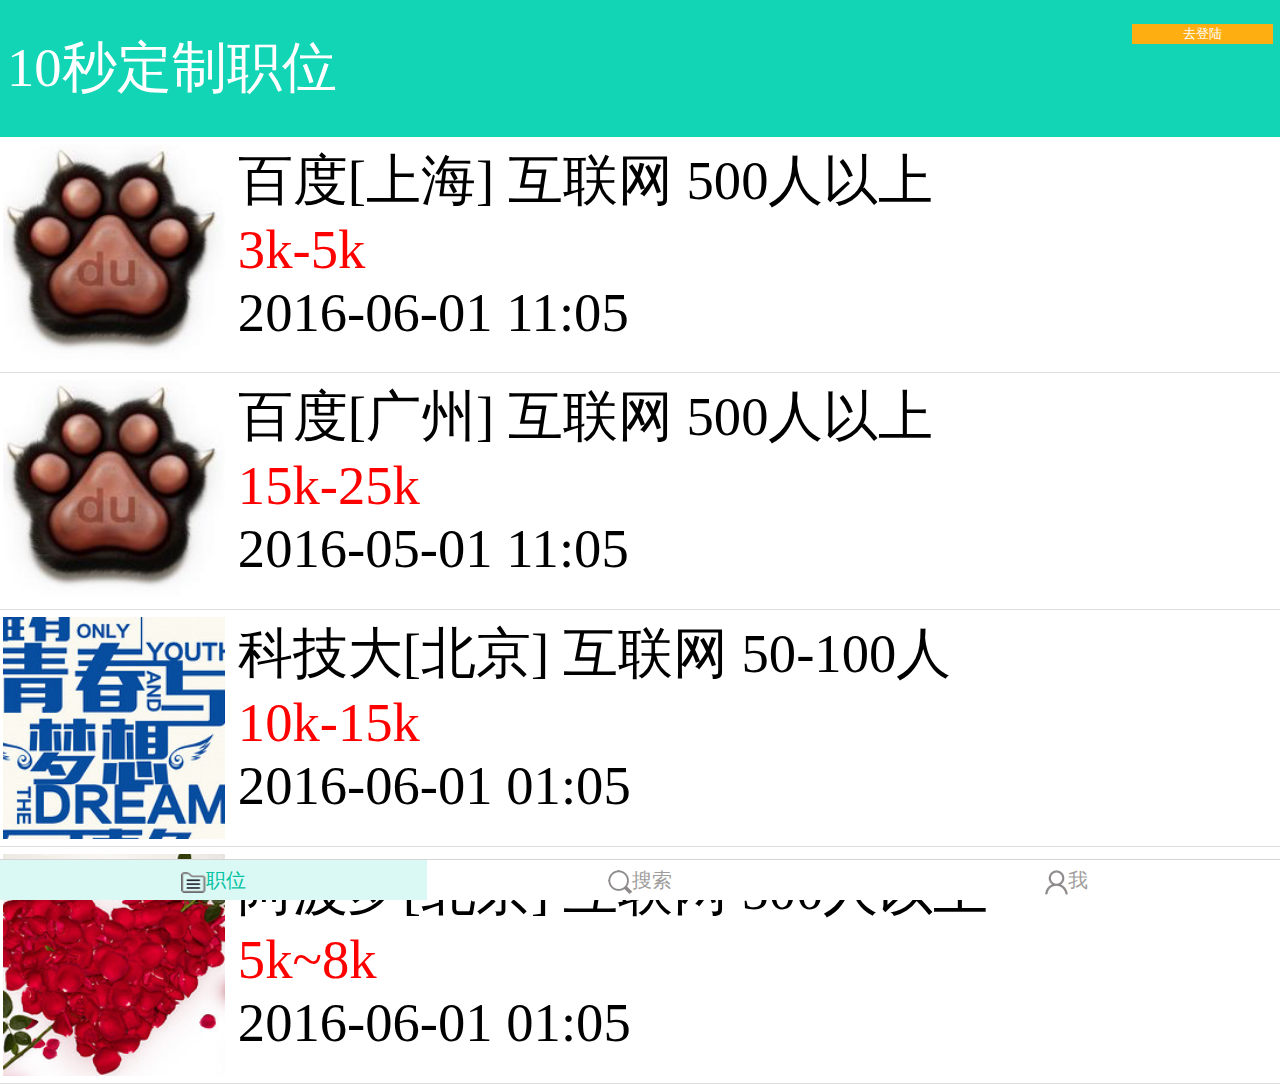
<file: index.html>
<!DOCTYPE html>
<html lang="en" ng-app="app">
    <head>
        <meta charset="utf-8">
        <meta name="viewport" content="initial-scale=1,maximum-scale=1,minimum-scale=1,user-scalable=no">
        <title>web-app</title>
        <link rel="stylesheet" type="text/css" href="/css/index.css" media="screen" title="no title" >
    </head>
    <body>
        <div ui-view>
            
        </div>
        <script  type="text/javascript">
            document.getElementsByTagName('html')[0].style.fontSize=window.screen.width/10 +'px';
        </script>
        <script src="vendor/angular/angular.min.js" charset="utf-8"></script>
        <script src="vendor/angular-ui-router/release/angular-ui-router.min.js" charset="utf-8"></script>
        <script src="vendor/angular-cookies/angular-cookies.min.js" charset="utf-8"></script>
        <script src="vendor/angular-validation/dist/angular-validation.min.js" charset="utf-8"></script>
        <script src="vendor/angular-animate/angular-animate.min.js" charset="utf-8"></script>
        <script src="js/index.js" charset="utf-8"></script>
    </body>
</html>
</file>
<file: css/index.css>
.head {
  background-color: #12d5b5;
  height: 1.06666667rem;
  line-height: 1.06666667rem;
  padding: 0 7px;
}
.head .text {
  color: #fff;
}
.head .custom {
  background-color: #feae11;
  border-color: #feae11;
  color: #fff;
  border-style: dashed;
  margin-top: 0.18666667rem;
  padding-left: 0.4rem;
  padding-right: 0.4rem;
}
.head .back-btn {
  font-size: 20px;
  width: 1rem;
  left: 0;
}
.foot {
  border-top: 1px solid #d4d4d4;
  padding: 0;
  margin: 0;
  position: fixed;
  bottom: 0;
  height: 40px;
  line-height: 40px;
  left: 0;
  right: 0;
  font-size: 0;
}
.foot li {
  font-size: 20px;
  width: 33.33%;
  color: #9f9e9d;
}
.foot li.select {
  background-color: #dbf9f4;
  color: #01c2a3;
}
.foot .icon-document {
  background-image: url(../image/document.png);
  width: 25px;
  height: 21px;
}
.foot .icon-search {
  background-image: url(../image/search.png);
  width: 24px;
  height: 24px;
}
.foot .icon-my {
  background-image: url(../image/my.png);
  width: 23px;
  height: 25px;
}
.position-list {
  margin: 0;
  padding: 0;
}
.position-list .item {
  margin: 0px;
  padding: 7px 3px;
  list-style: none;
  border-bottom: 1px solid #ddd;
}
.position-list .item .logo {
  width: 1.73333333rem;
  height: 1.73333333rem;
  margin-right: 13px;
}
.position-list .item .title {
  margin: 0;
}
.position-list .item .text {
  margin: 0;
}
.position-list .item .icon {
  background-repeat: no-repeat;
  background-size: 100% 100%;
  width: 0.8rem;
  height: 0.74666667rem;
  top: 14px;
  right: 12px;
}
.position-list .item .icon.star {
  background-image: url(../image/star.png);
}
.position-list .item .icon.star-active {
  background-image: url(../image/star-active.png);
}
.position-info {
  border-bottom: 1px solid #ccc;
  padding: 26px 10px 18px 10px;
}
.position-info .ml {
  margin-left: 20px;
}
.position-info img {
  right: 24px;
  top: 40px;
}
.company-info {
  padding: 10px 15px 1px 85px;
}
.company-info img {
  width: 1.6rem;
  height: 1.6rem;
  left: 15px;
}
.company-info p {
  margin-top: 0px;
}
.position-class {
  background-color: #fff;
  border-top: 1px solid #d4d4d4;
  padding: 13px 9px 5px 9px;
}
.position-class h5 {
  margin: 0 0 35px 0;
}
.position-class button {
  background-color: #def8f5;
  border-radius: 20px;
  padding: 10px 23px;
  margin-right: 11px;
}
.position-class button.active {
  background-color: #12d5b5;
  color: #fff;
}
.position-class ul {
  border-top: 1px solid #d4d4d4;
  margin: 5px 0 0 0;
  padding: 0;
}
.position-class ul li {
  list-style: none;
}
.position-class ul li span {
  color: red;
  right: 10px;
  top: 20px;
}
.tab {
  background-color: #eee;
  position: fixed;
  left: 0;
  right: 0;
  margin: 0;
  padding: 0;
  top: 0;
  margin-top: 1.06666667rem;
  font-size: 0;
}
.tab li {
  font-size: 0.37333333rem;
  width: 33.3%;
  height: 1.06666667rem;
  line-height: 1.06666667rem;
  border-bottom: 2px solid #f7f7f7;
}
.tab li.active {
  border-bottom: 2px solid #12d5b5;
}
.sheet {
  position: fixed;
  left: 0;
  right: 0;
  bottom: 0;
  top: 0;
  background-color: rgba(0, 0, 0, 0.2);
  z-index: 99;
}
.sheet .wrap {
  position: fixed;
  left: 8px;
  right: 8px;
  bottom: 8px;
  z-index: 100;
}
.sheet .wrap li,
.sheet .wrap button {
  background-color: #f1f2f3;
  color: #1063e5;
  font-size: 0.42666667rem;
  height: 1.33333333rem;
  line-height: 1.33333333rem;
  width: 100%;
}
.sheet .wrap button {
  border-radius: 5px;
  margin-top: 8px;
}
.sheet .wrap ul {
  border-radius: 5px;
  margin: 0;
  padding: 0;
  overflow: scroll;
  max-height: 500px;
}
.sheet .wrap ul li {
  list-style: none;
  border-bottom: 1px solid #d4d4d4;
}
.bg-w {
  background-color: #fff;
}
.c-w {
  color: #fff;
}
.c-r {
  color: red;
}
.f-l {
  float: left;
}
.f-r {
  float: right;
}
.clear {
  clear: both;
}
.d-ib {
  display: inline-block;
}
.d-b {
  display: block;
}
.p-a {
  position: absolute;
}
.p-r {
  position: relative;
}
.ta-l {
  text-align: left;
}
.ta-c {
  text-align: center;
}
.ta-r {
  text-aligh: right;
}
.va-t {
  vertical-align: top;
}
.va-m {
  vertical-align: middle;
}
.va-b {
  vertical-align: bottom;
}
.bottom-btn {
  position: fixed;
  height: 1.2rem;
  background-color: #12d5b5;
  left: 0;
  right: 0;
  bottom: 0;
  width: 100%;
}
.position-desc {
  margin-top: 10px;
}
.position-desc h5 {
  font-size: 0.42666667rem;
  border-bottom: 1px solid #ccc;
  margin-top: 0;
  padding-left: 10px;
  height: 1.06666667rem;
  line-height: 1.06666667rem;
}
.position-desc pre {
  padding: 0 0 20px 10px;
  margin-left: 0;
}
.search-bar {
  background-color: #12d5b5;
  position: fixed;
  left: 0;
  right: 0;
  top: 0;
  height: 1.06666667rem;
  line-height: 1.06666667rem;
}
.search-bar img {
  transform: scale(0.6);
}
.search-bar input {
  border-radius: 80px;
  background-color: #eee;
  border-style: none;
  box-sizing: border-box;
  outline-width: 0;
  padding-left: 0.53333333rem;
  height: 0.66666667rem;
  width: 5.06666667rem;
}
.search-bar button {
  background-color: #12d5b5;
}
.search-bar button:first-child {
  color: #fff;
}
.search-bar button:last-child {
  background-image: url(../image/search.png);
  background-repeat: no-repeat;
  background-size: 15px 15px;
  background-position: 0 4px;
  padding-left: 20px;
  margin-left: 10px;
  color: #9f9e9d;
}
.search-list {
  margin-top: 2.13333333rem;
}
.login {
  background-image: url(../image/background.png);
  background-repeat: no-repeat;
  background-size: 100% 100%;
  position: fixed;
  left: 0;
  right: 0;
  top: 0;
  bottom: 0;
}
.login form {
  margin-top: 6.93333333rem;
}
.login form .ng-invalid + span {
  position: absolute;
  color: red;
  right: 0;
  height: 100%;
  text-align: right;
  font-size: 12px;
}
.login form .ng-invalid + span p {
  margin: 0;
}
.login form .form-line {
  margin-left: auto;
  margin-right: auto;
  box-sizing: content-box;
  font-size: 0;
  width: 8rem;
  height: 1.06666667rem;
  line-height: 1.06666667rem;
  color: #fff;
}
.login form .form-line:first-child {
  border-bottom: 1px solid #fff;
}
.login form .form-line .icon {
  background-color: rgba(0, 0, 0, 0.4);
  background-position: 20px 10px;
  height: 100%;
  background-repeat: no-repeat;
  width: 1.46666667rem;
}
.login form .form-line .account {
  background-image: url(../image/account.png);
}
.login form .form-line .lock {
  background-image: url(../image/lock.png);
}
.login form .form-line input {
  border-width: 0;
  background-color: rgba(0, 0, 0, 0.2);
  outline-width: 0;
  height: 100%;
  box-sizing: border-box;
  color: #fff;
  width: 6.53333333rem;
  font-size: 0.37333333rem;
  padding-left: 0.8rem;
}
.login form .form-line input::-webkit-input-placeholder {
  color: #fff;
}
.login form button {
  width: 8rem;
  height: 0.93333333rem;
  font-size: 22px;
  font-weight: bold;
}
.login form button.login-btn {
  margin-top: 75px;
  background-color: #12d5b5;
  color: #fff;
}
.login form button.register-btn {
  margin-top: 20px;
  background-color: rgba(18, 213, 181, 0.2);
  color: #12d5b5;
  border: 1px solid #12d5b5;
}
.register {
  background-image: url(../image/background.png);
  background-repeat: no-repeat;
  background-size: 100% 100%;
  position: fixed;
  left: 0;
  right: 0;
  top: 0;
  bottom: 0;
}
.register form {
  margin-top: 1.46666667rem;
}
.register form .ng-invalid + span {
  position: absolute;
  color: red;
  right: 0;
  height: 100%;
  text-align: right;
  font-size: 12px;
}
.register form .ng-invalid + span p {
  margin: 0;
}
.register form .form-line {
  margin-left: auto;
  margin-right: auto;
  box-sizing: content-box;
  font-size: 0;
  width: 8rem;
  height: 1.06666667rem;
  line-height: 1.06666667rem;
  color: #fff;
}
.register form .form-line:first-child {
  border-bottom: 1px solid #fff;
}
.register form .form-line span.icon {
  background-color: rgba(0, 0, 0, 0.4);
  background-position: 20px 10px;
  height: 100%;
  background-repeat: no-repeat;
  width: 1.46666667rem;
}
.register form .form-line .account {
  background-image: url(../image/account.png);
}
.register form .form-line .lock {
  background-image: url(../image/lock.png);
}
.register form .form-line input {
  border-width: 0;
  background-color: rgba(0, 0, 0, 0.2);
  outline-width: 0;
  height: 100%;
  box-sizing: border-box;
  color: #fff;
  width: 6.53333333rem;
  font-size: 0.37333333rem;
  padding-left: 0.8rem;
}
.register form .form-line input::-webkit-input-placeholder {
  color: #fff;
}
.register form .message-wrap {
  margin-top: 1.06666667rem;
  width: 8rem;
  margin-left: auto;
  margin-right: auto;
}
.register form .message-wrap .message-box {
  border-width: 0;
  background-color: rgba(0, 0, 0, 0.2);
  outline-width: 0;
  box-sizing: border-box;
  color: #fff;
  width: 5.06666667rem;
  height: 1.06666667rem;
  font-size: 0.37333333rem;
  padding-left: 0.8rem;
}
.register form .message-wrap .message-box::-webkit-input-placeholder {
  color: #fff;
}
.register form .message-wrap .message {
  font-size: 0.37333333rem;
  color: #12d5b5;
  border: 1px solid #12d5b5;
  padding: 0 5px;
  margin-top: 20px;
}
.register form .message-wrap .message.disabled {
  color: #d4d4d4;
  border-color: #d4d4d4;
}
.register form button {
  width: 8rem;
  height: 0.93333333rem;
  font-size: 22px;
  font-weight: bold;
}
.register form button.login-btn {
  margin-top: 60px;
  background-color: #12d5b5;
  color: #fff;
}
.register form button.register-btn {
  margin-top: 20px;
  background-color: rgba(18, 213, 181, 0.2);
  color: #12d5b5;
  border: 1px solid #12d5b5;
}
.me img {
  margin-top: 1.6rem;
  margin-left: auto;
  margin-right: auto;
}
.me .name {
  margin-top: 0.66666667rem;
}
.me .login-btn {
  background-color: #12d5b5;
  color: #fff;
  font-size: 0.42666667rem;
  width: 9.06666667rem;
  height: 1.06666667rem;
  margin-top: 8rem;
}
.me .btns {
  margin-top: 1.06666667rem;
}
.me .btns button {
  background-color: #12d5b5;
  color: #fff;
  font-size: 0.42666667rem;
  width: 4rem;
  height: 2.53333333rem;
  magin-left: 12px;
  margin-right: 12px;
}
.me .btns button.logout {
  background-color: red;
  width: 9.06666667rem;
  height: 1.06666667rem;
  margin-top: 0.53333333rem;
}
.my-post {
  margin-top: 1.06666667rem;
}
.ng-enter {
  transition: 0.5s linear all;
  opacity: 0;
}
.ng-enter-active {
  opacity: 1;
}
html,
body {
  height: 100%;
  width: 100%;
  margin: 0;
}
body {
  background-color: #eee;
  font-size: 0.42666667rem;
}
button {
  outline-width: 0;
  border-width: 0;
}
</file>
